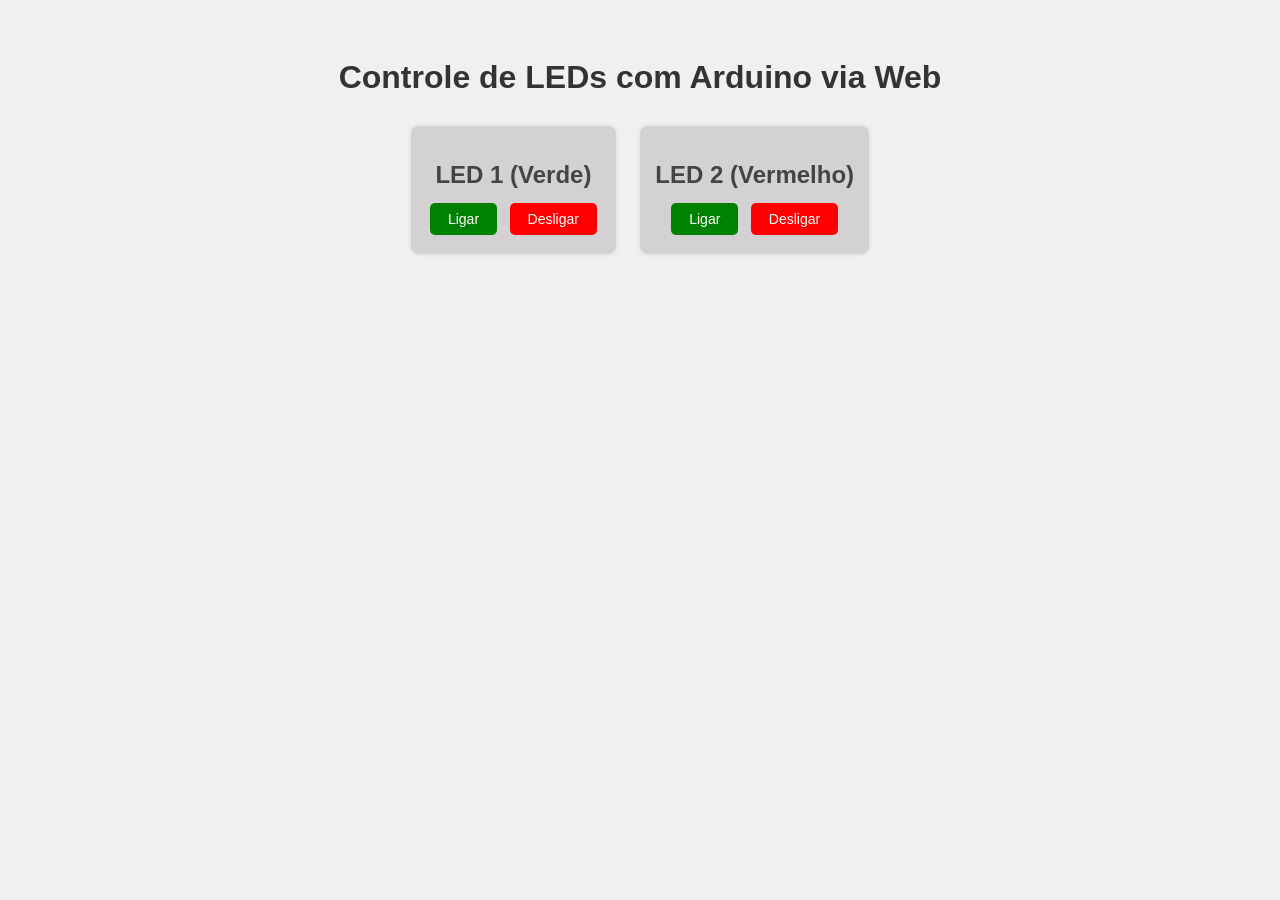
<file: IOT/templates/index.html>
<!DOCTYPE html>
<html lang="pt-br">
<head>
    <meta charset="UTF-8">
    <meta name="viewport" content="width=device-width, initial-scale=1.0">
    <title>Controle de LEDs com Arduino via Web</title>
</head>
<body>
    
    <div class="container">
        <h1>Controle de LEDs com Arduino via Web</h1>

        <div class="ledverde">
            <h2>LED 1 (Verde)</h2>
            <button class="on" style="background-color: green;" onclick="controlled('1', 'on')">Ligar</button>
            <button class="off"  style="background-color: red;" onclick="controlled('1', 'off')">Desligar</button>
        </div>

        <div class="ledvermelho">
            <h2>LED 2 (Vermelho)</h2>
            <button class="on" style="background-color: green;" onclick="controlled('2', 'on')">Ligar</button>
            <button class="off" style="background-color: red;" onclick="controlled('2', 'off')">Desligar</button>
        </div>
    </div>

    <script>
        function controlled(ledNum, action) {
            // A função fetch envia uma reputação para o nosso  servidor Python
            fetch(`/control/${ledNum}/${action}`)
            .then(response => response.text())
            .then(data => {
                console.log(data); //Mostra a resposta do servidor no console do navegador
            })
            .catch(error => {
                console.error('Erro:', error);
            });
        }
    </script>
    
    <style>
 body {
    font-family: Arial, sans-serif;
    background-color: #f0f0f0;
    text-align: center;
    padding: 30px;
}

h1 {
    color: #333;
    margin-bottom: 20px;
}

.ledverde, .ledvermelho {
    display: inline-block;
    background-color: #d3d1d1;
    padding: 15px;
    border-radius: 8px;
    margin: 10px;
    box-shadow: 0 0 5px rgba(0,0,0,0.1);
}

h2 {
    color: #444;
    margin-bottom: 10px;
}

button {
    border: none;
    color: white;
    padding: 8px 18px;
    border-radius: 5px;
    cursor: pointer;
    margin: 4px;
    font-size: 14px;
}

button:hover {
    opacity: 0.85;
}

    </style>

</body>
</html>
</file>
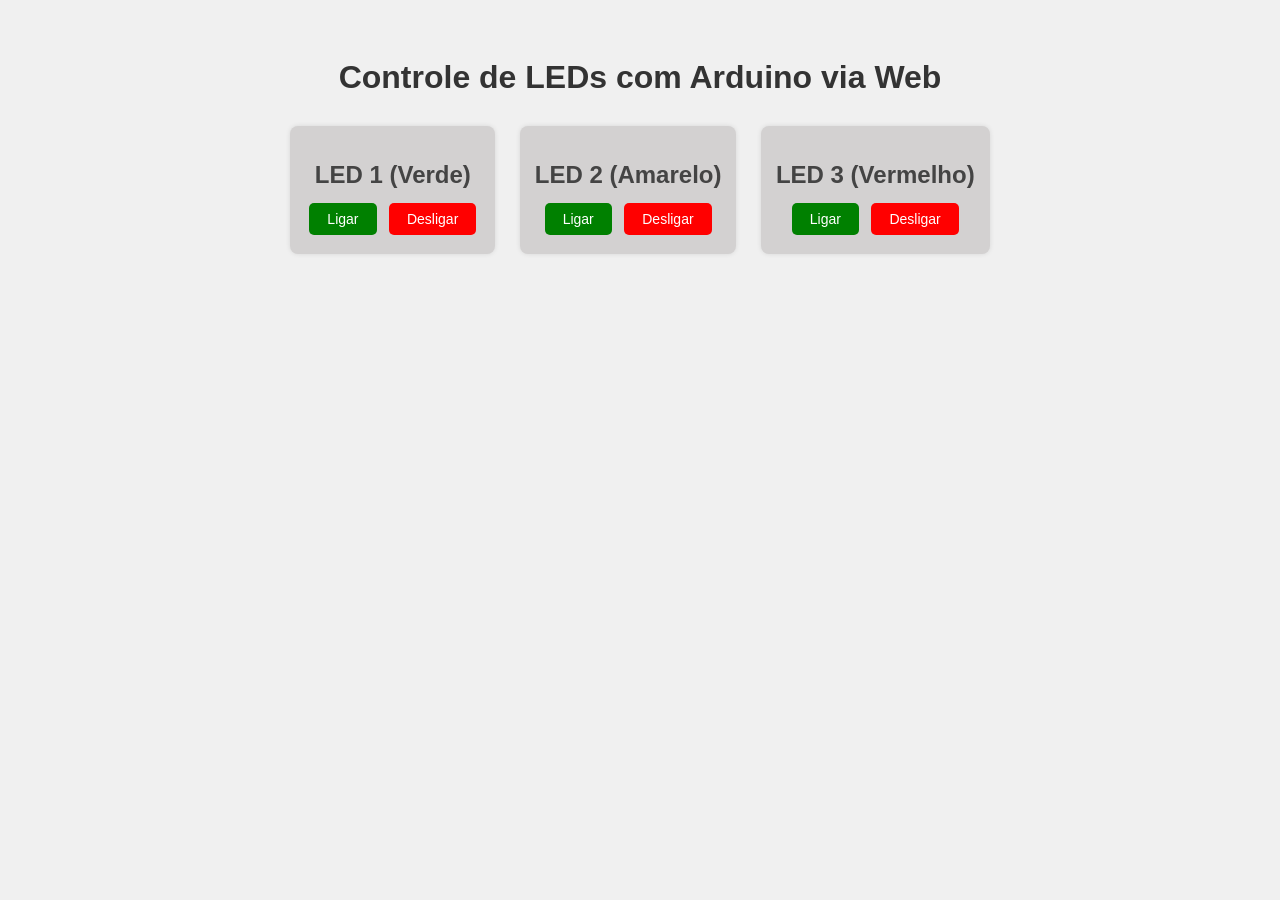
<file: Atividade Avaliativa/IOT/templates/index.html>
<!DOCTYPE html>
<html lang="pt-br">
<head>
    <meta charset="UTF-8">
    <meta name="viewport" content="width=device-width, initial-scale=1.0">
    <title>Controle de LEDs com Arduino via Web</title>
</head>
<body>
    
    <div class="container">
        <h1>Controle de LEDs com Arduino via Web</h1>

        <div class="ledverde">
            <h2>LED 1 (Verde)</h2>
            <button class="on" style="background-color: green;" onclick="controlled('3', 'on')">Ligar</button>
            <button class="off"  style="background-color: red;" onclick="controlled('3', 'off')">Desligar</button>
        </div>

        <div class="ledvermelho">
            <h2>LED 2 (Amarelo)</h2>
            <button class="on" style="background-color: green;" onclick="controlled('1', 'on')">Ligar</button>
            <button class="off" style="background-color: red;" onclick="controlled('1', 'off')">Desligar</button>
        </div>

        <div class="ledvermelho">
            <h2>LED 3 (Vermelho)</h2>
            <button class="on" style="background-color: green;" onclick="controlled('2', 'on')">Ligar</button>
            <button class="off" style="background-color: red;" onclick="controlled('2', 'off')">Desligar</button>
        </div>

    </div>

    <script>
        function controlled(ledNum, action) {
            // A função fetch envia uma reputação para o nosso  servidor Python
            fetch(`/control/${ledNum}/${action}`)
            .then(response => response.text())
            .then(data => {
                console.log(data); //Mostra a resposta do servidor no console do navegador
            })
            .catch(error => {
                console.error('Erro:', error);
            });
        }
    </script>
    
    <style>
 body {
    font-family: Arial, sans-serif;
    background-color: #f0f0f0;
    text-align: center;
    padding: 30px;
}

h1 {
    color: #333;
    margin-bottom: 20px;
}

.ledverde, .ledvermelho {
    display: inline-block;
    background-color: #d3d1d1;
    padding: 15px;
    border-radius: 8px;
    margin: 10px;
    box-shadow: 0 0 5px rgba(0,0,0,0.1);
}

h2 {
    color: #444;
    margin-bottom: 10px;
}

button {
    border: none;
    color: white;
    padding: 8px 18px;
    border-radius: 5px;
    cursor: pointer;
    margin: 4px;
    font-size: 14px;
}

button:hover {
    opacity: 0.85;
}

    </style>

</body>
</html>
</file>
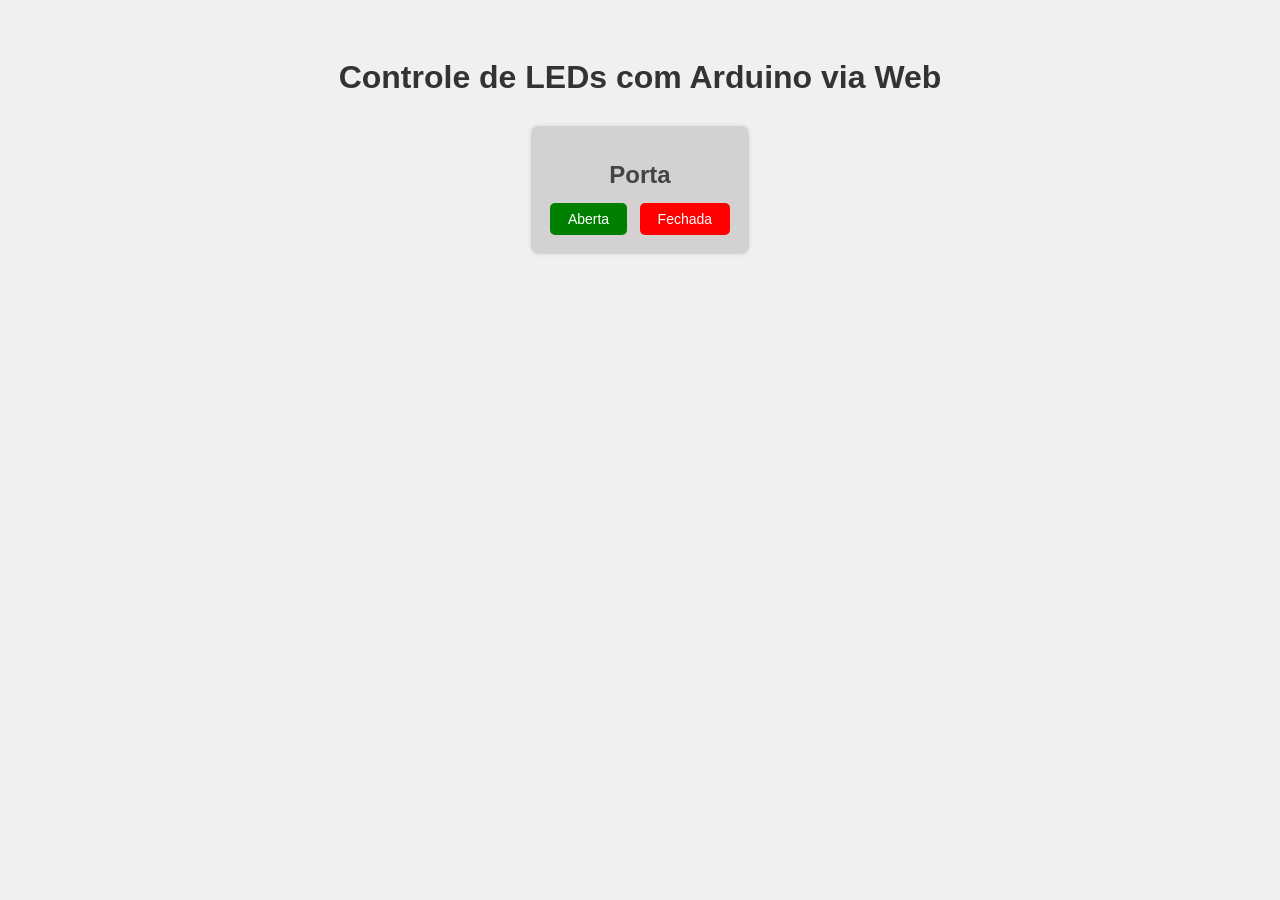
<file: Atividade Avaliativa/IOT3/templates/index.html>
<!DOCTYPE html>
<html lang="pt-br">
<head>
    <meta charset="UTF-8">
    <meta name="viewport" content="width=device-width, initial-scale=1.0">
    <title>Controle de LEDs com Arduino via Web</title>
</head>
<body>
    
    <div class="container">
        <h1>Controle de LEDs com Arduino via Web</h1>

        <div class="ledverde">
            <h2>Porta</h2>
            <button class="on" style="background-color: green;" onclick="controlled('1', 'on')">Aberta</button>
            <button class="off"  style="background-color: red;" onclick="controlled('1', 'off')">Fechada</button>
        </div>

    </div>

    <script>
        function controlled(ledNum, action) {
            // A função fetch envia uma reputação para o nosso  servidor Python
            fetch(`/control/${ledNum}/${action}`)
            .then(response => response.text())
            .then(data => {
                console.log(data); //Mostra a resposta do servidor no console do navegador
            })
            .catch(error => {
                console.error('Erro:', error);
            });
        }
    </script>
    
    <style>
 body {
    font-family: Arial, sans-serif;
    background-color: #f0f0f0;
    text-align: center;
    padding: 30px;
}

h1 {
    color: #333;
    margin-bottom: 20px;
}

.ledverde, .ledvermelho {
    display: inline-block;
    background-color: #d3d1d1;
    padding: 15px;
    border-radius: 8px;
    margin: 10px;
    box-shadow: 0 0 5px rgba(0,0,0,0.1);
}

h2 {
    color: #444;
    margin-bottom: 10px;
}

button {
    border: none;
    color: white;
    padding: 8px 18px;
    border-radius: 5px;
    cursor: pointer;
    margin: 4px;
    font-size: 14px;
}

button:hover {
    opacity: 0.85;
}

    </style>

</body>
</html>
</file>
